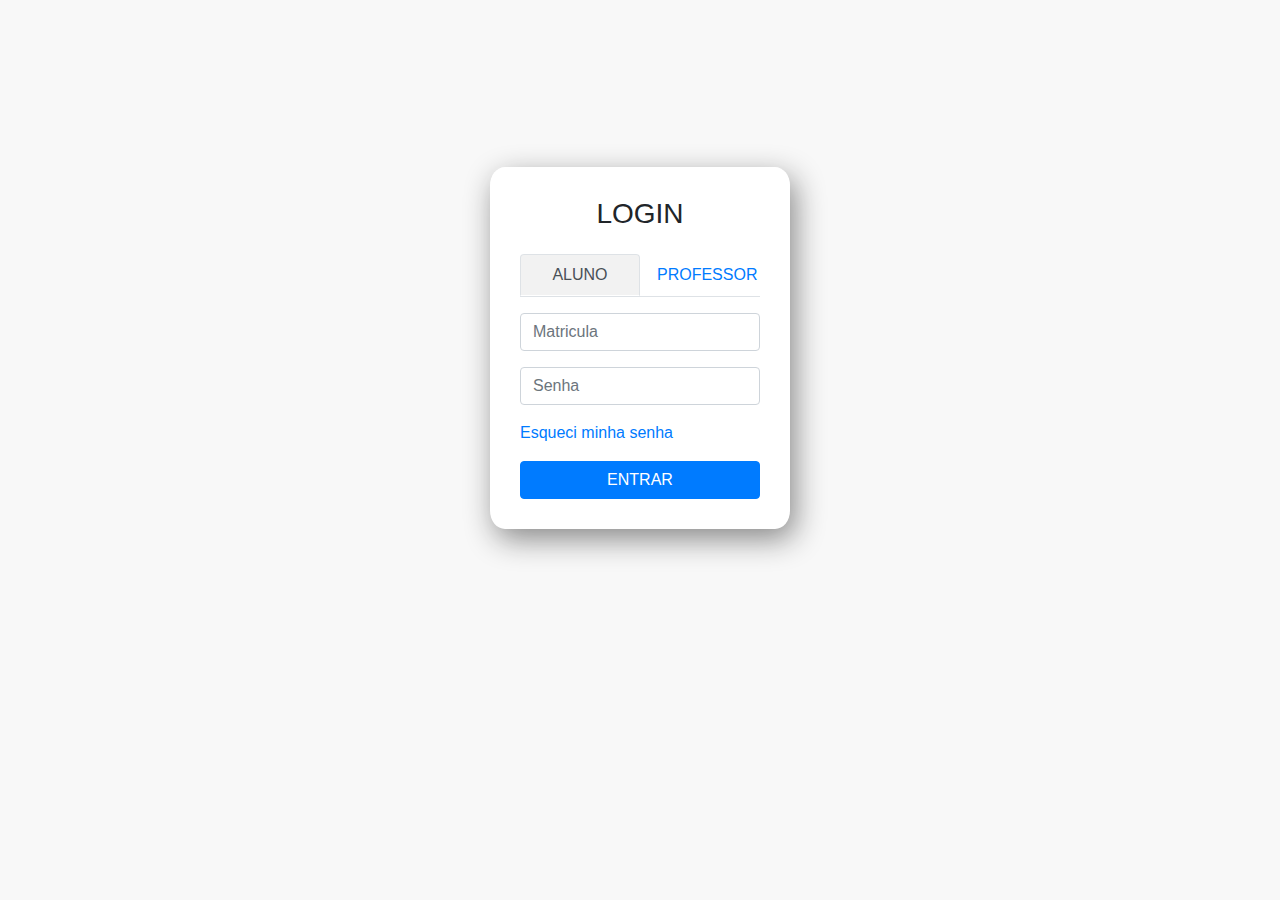
<file: index.html>
<!DOCTYPE html>
<html lang="pt-BR">

<head>
    <meta charset="utf-8">
    <meta name="viewport" content="width=device-width, initial-scale=1, shrink-to-fit=no">

    <link rel="stylesheet" href="./assets/css/bootstrap.css">
    <link rel="stylesheet" href="./assets/css/style.css">
    <title>LOGIN</title>
</head>

<body class="login-bg">

    <div class="container">
        <div class="login">
            <h3 class="mb-4 text-center text-uppercase">Login</h3>
            <nav>
                <div class="nav nav-tabs" id="nav-tab" role="tablist">
                    <a class="nav-link active col-md-6 text-center text-uppercase" id="nav-aluno-tab" data-toggle="tab" href="#nav-aluno" role="tab"
                        aria-controls="nav-aluno" aria-selected="true">Aluno</a>
                    <a class="nav-link col-md-6 text-center text-uppercase" id="nav-professor-tab" data-toggle="tab" href="#nav-professor" role="tab"
                        aria-controls="nav-professor" aria-selected="false">Professor</a>
                </div>
            </nav>
            <div class="tab-content" id="nav-tabContent">
                <div class="tab-pane fade show active" id="nav-aluno" role="tabpanel" aria-labelledby="nav-aluno-tab">
                    <form class="mt-3">
                        <div class="form-group">
                          <input type="text" class="form-control" id="matricula" placeholder="Matricula">
                        </div>
                        <div class="form-group">
                          <input type="password" class="form-control" id="senha" placeholder="Senha">
                        </div>
                        <div class="form-group">
                            <a href="#">Esqueci minha senha</a>
                        </div>
                        <a href="./listar-disciplina.html"><button type="submit"  class="btn btn-primary btn-block text-uppercase" >ENTRAR </button></a>
                      </form>
                </div>


                <div class="tab-pane fade" id="nav-professor" role="tabpanel" aria-labelledby="nav-professor-tab">
                    <form class="mt-3">
                        <div class="form-group">
                          <input type="text" class="form-control" id="usuario" placeholder="Usuário">
                        </div>
                        <div class="form-group">
                          <input type="password" class="form-control" id="senha" placeholder="Senha">
                        </div>
                        <div class="form-group">
                            <a href="#">Esqueci minha senha</a>
                        </div>
                        <button type="submit" class="btn btn-primary btn-block text-uppercase">Entrar</button>
                      </form>
                </div>
            </div>
        </div>
    </div>

    <script src="./assets/js/jquery.js"></script>
    <script src="https://cdn.jsdelivr.net/npm/popper.js@1.16.1/dist/umd/popper.min.js"></script>
    <script src="./assets/js/bootstrap.js"></script>
</body>

</html>
</file>
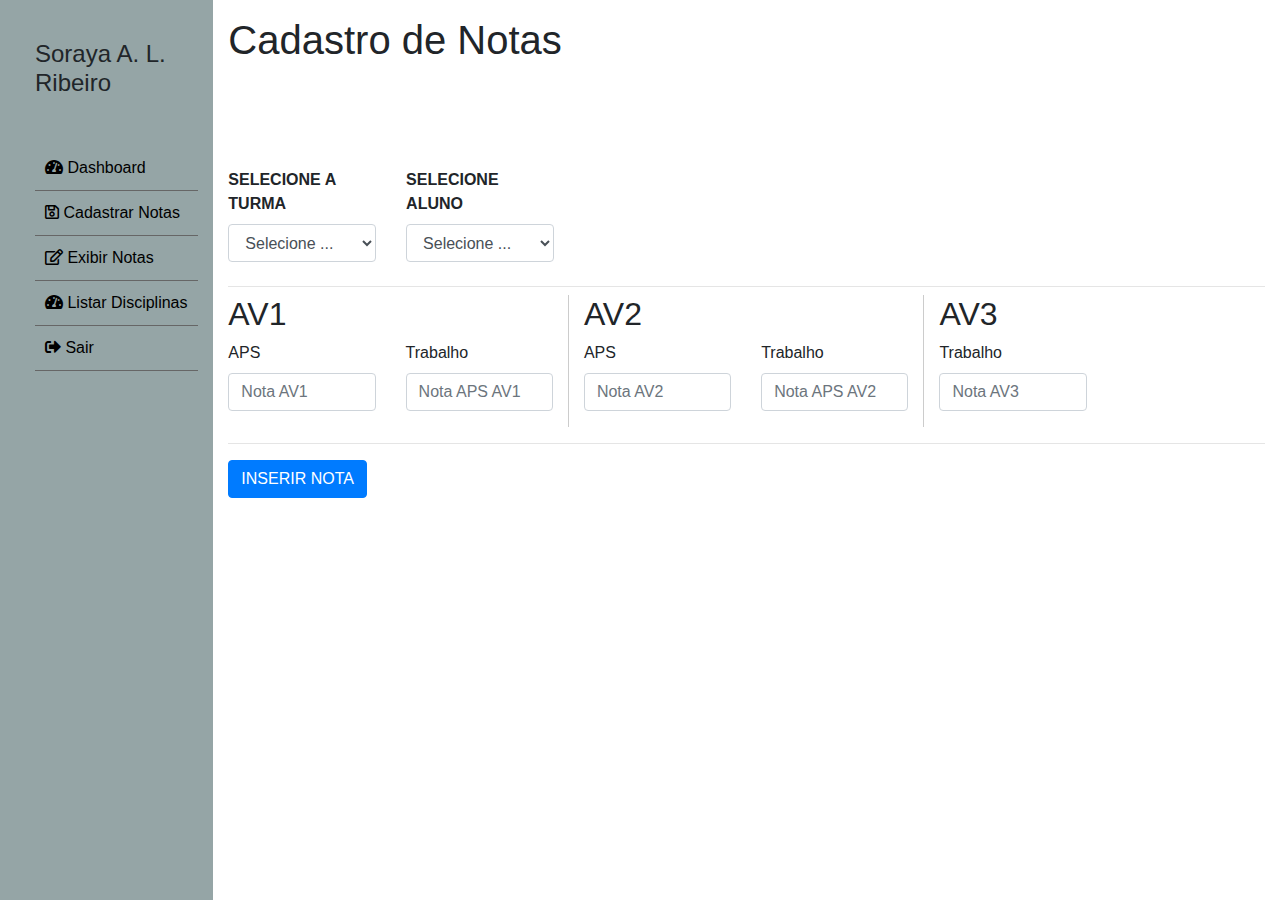
<file: cadastro-notas.html>
<!DOCTYPE html>
<html lang="pt-BR">

<head>
    <meta charset="utf-8">
    <meta name="viewport" content="width=device-width, initial-scale=1, shrink-to-fit=no">

    <link rel="stylesheet" href="./assets/css/bootstrap.css">
    <link rel="stylesheet" href="./assets/css/style.css">
    <link rel="stylesheet" href="https://pro.fontawesome.com/releases/v5.10.0/css/all.css">
    <title>Lançamento de Notas</title>
</head>

<body>

    <div class="container-fluid">
        <div class="row">
            <div class="col-md-2 sidebar">
                <h4 class="nomeAluno">Soraya A. L. Ribeiro</h4>

                <div class="itens-menu mt-5">
                    <ul>
                        <li><a href="./dashboard.html"> <i class="fas fa-tachometer-alt"></i> Dashboard</a> </li>
                        
                        <li><a href="./cadastro-notas.html"> <i class="far fa-save"></i> Cadastrar Notas</a> </li>
                        <li><a href="./listar-notas.html"> <i class="far fa-edit"></i> Exibir Notas</a> </li>
                        <li><a href="./listar-disciplina.html"> <i class="fas fa-tachometer-alt"></i> Listar Disciplinas</a> </li>
                        <li><a href="/index.html"> <i class="fas fa-sign-out-alt"></i> Sair</a> </li>
                    </ul>
                </div>
            </div>
            <div class="col-md-10">
                <div class="row pb-5 mt-3">
                    <div class="col-md-12">
                        <h1>Cadastro de Notas</h1>
                    </div>
                </div>
                <div class="row mt-5">
                    <div class="col-md-2">
                        <form>
                            <div class="form-group">
                                <label for="selecioneTurma" class="text-uppercase font-weight-bold">Selecione A
                                    Turma</label>
                                <select class="form-control" id="selecioneTurma">
                                    <option>Selecione ...</option>
                                    <option>Turma 831</option>
                                    <option>Turma 852</option>
                                    <option>Turma 861</option>
                                    <option>Turma 862</option>
                                    <option>Turma 863</option>
                                </select>
                            </div>
                        </form>
                    </div>
                    <div class="col-md-2">
                        <form>
                            <div class="form-group">
                                <label for="selecioneTurma" class="text-uppercase font-weight-bold">Selecione
                                    Aluno</label>
                                <select class="form-control" id="selecioneTurma">
                                    <option>Selecione ...</option>
                                    <option>Anderson Martins</option>
                                    <option>Soraya Ribeiro</option>
                                    <option>Ricardo Sobral</option>
                                    <option>Lidiane Lima</option>
                                </select>
                            </div>
                        </form>
                    </div>
                </div>
                <hr class="mt-2 mb-2">
                <div class="row">
                    <div class="col-md-4" style="border-right: 1px solid #ccc;">
                        <h2>AV1</h2>
                        <form>
                            <div class="row">
                                <div class="col-md-6">
                                    <div class="form-group">
                                        <label for="notaAv1">APS</label>
                                        <input type="text" class="form-control" id="notaAv1" placeholder="Nota AV1">
                                    </div>
                                </div>
                                <div class="col-md-6">
                                    <div class="form-group text-left">
                                        <label for="notaApsAv1">Trabalho</label>
                                        <input type="text" class="form-control" id="notaApsAv1"
                                            placeholder="Nota APS AV1">
                                    </div>
                                </div>
                            </div>
                        </form>
                    </div>
                    <div class="col-md-4" style="border-right: 1px solid #ccc;">
                        <h2>AV2</h2>
                        <form>
                            <div class="row">
                                <div class="col-md-6">
                                    <div class="form-group">
                                        <label for="notaAv1">APS</label>
                                        <input type="text" class="form-control" id="notaAv2" placeholder="Nota AV2">
                                    </div>
                                </div>
                                <div class="col-md-6">
                                    <div class="form-group">
                                        <label for="notaAv1">Trabalho</label>
                                        <input type="text" class="form-control" id="notaApsAv2"
                                            placeholder="Nota APS AV2">
                                    </div>
                                </div>
                            </div>
                        </form>
                    </div>
                    <div class="col-md-4">
                        <h2>AV3</h2>
                        <form>
                            <div class="row">
                                <div class="col-md-6">
                                    <div class="form-group">
                                        <label for="notaAv1">Trabalho</label>
                                        <input type="text" class="form-control" id="notaAv3" placeholder="Nota AV3">
                                    </div>
                                </div>
                            </div>
                        </form>
                    </div>
                </div>
                <hr>
                <button type="submit" class="btn btn-primary text-uppercase" data-toggle="modal" data-target="#exampleModal">Inserir Nota</button>
            </div>
        </div>
    </div>

    <!-- MOdal de Mensagens -->
    <div class="modal fade" id="exampleModal" tabindex="-1" aria-labelledby="exampleModalLabel" aria-hidden="true">
        <div class="modal-dialog">
            <div class="modal-content">
                <div class="modal-header">
                    <h5 class="modal-title" id="exampleModalLabel">MENSAGEM DE CADASTRO</h5>
                    <button type="button" class="close" data-dismiss="modal" aria-label="Close">
                        <span aria-hidden="true">&times;</span>
                    </button>
                </div>
                <div class="modal-body">
                    Notas cadastradas com Sucesso
                </div>
                <div class="modal-footer">
                    <button type="button" class="btn btn-secondary" data-dismiss="modal">Fechar</button>
                </div>
            </div>
        </div>
    </div>
    <!-- MOdal de Mensagens -->

    <script src="./assets/js/jquery.js"></script>
    <script src="https://cdn.jsdelivr.net/npm/popper.js@1.16.1/dist/umd/popper.min.js"></script>
    <script src="./assets/js/bootstrap.js"></script>
    <script src="./assets/js/main.js"></script>
</body>

</html>
</file>
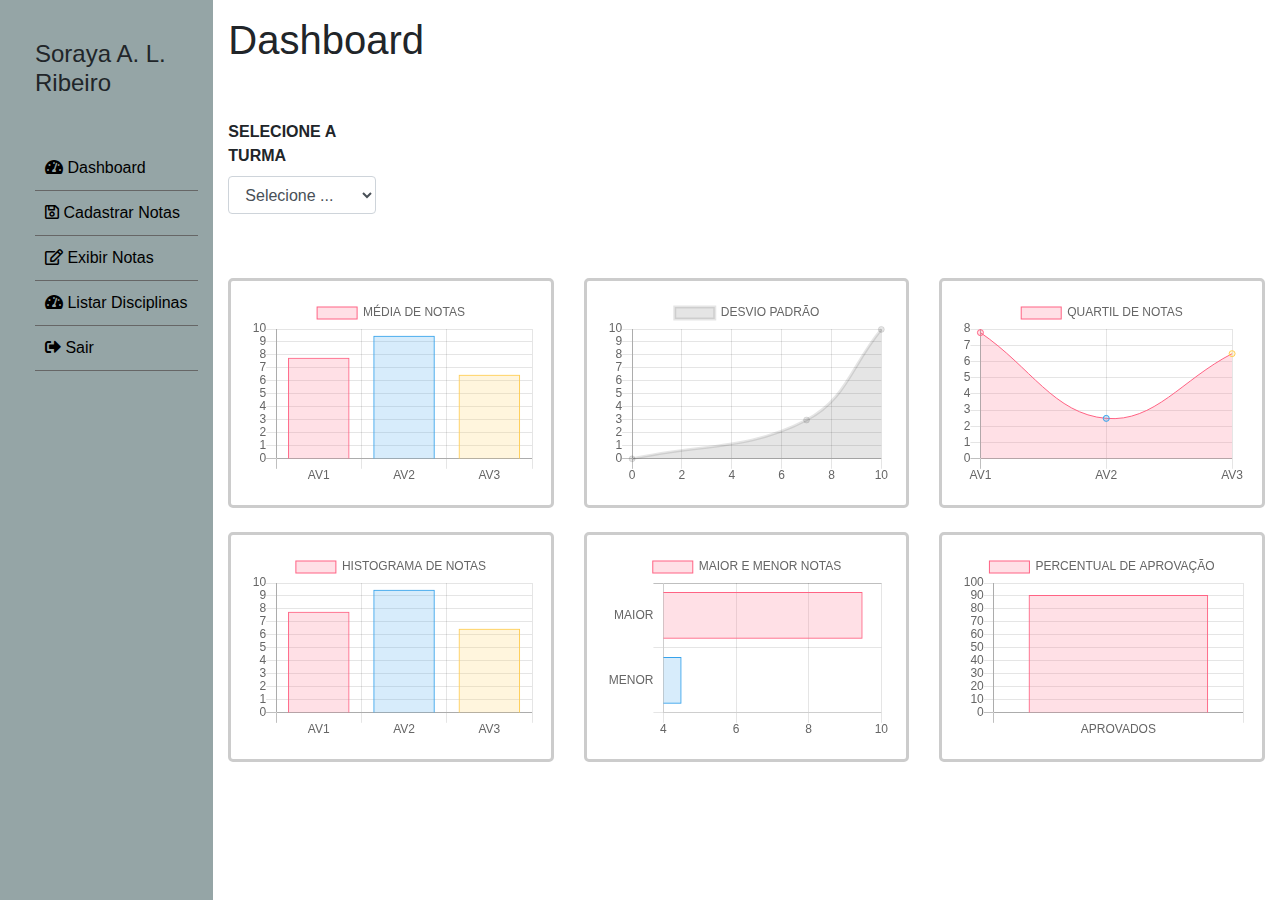
<file: dashboard.html>
<!DOCTYPE html>
<html lang="pt-BR">

<head>
    <meta charset="utf-8">
    <meta name="viewport" content="width=device-width, initial-scale=1, shrink-to-fit=no">

    <link rel="stylesheet" href="./assets/css/bootstrap.css">
    <link rel="stylesheet" href="./assets/css/style.css">
    <link rel="stylesheet" href="https://pro.fontawesome.com/releases/v5.10.0/css/all.css">
    <link rel="stylesheet" href="./assets/css/chart.css">
    <title>Dashboard</title>
</head>

<body>

    <div class="container-fluid">
        <div class="row">
            <div class="col-md-2 sidebar">
                <h4 class="nomeAluno">Soraya A. L. Ribeiro</h4>

                <div class="itens-menu mt-5">
                    <ul>
                        <li><a href="./dashboard.html"> <i class="fas fa-tachometer-alt"></i> Dashboard</a> </li>
                        
                        <li><a href="./cadastro-notas.html"> <i class="far fa-save"></i> Cadastrar Notas</a> </li>
                        <li><a href="./listar-notas.html"> <i class="far fa-edit"></i> Exibir Notas</a> </li>
                        <li><a href="./listar-disciplina.html"> <i class="fas fa-tachometer-alt"></i> Listar Disciplinas</a> </li>
                        <li><a href="/index.html"> <i class="fas fa-sign-out-alt"></i> Sair</a> </li>
                    </ul>
                </div>
            </div>
            <div class="col-md-10">
                <div class="row pb-5 mt-3">
                    <div class="col-md-12">
                        <h1>Dashboard</h1>
                    </div>
                </div>
                <div class="row mb-5">
                    <div class="col-md-2">
                        <form>
                            <div class="form-group">
                                <label for="selecioneTurma" class="text-uppercase font-weight-bold">Selecione A
                                    Turma</label>
                                <select class="form-control" id="selecioneTurma">
                                    <option>Selecione ...</option>
                                    <option>Turma 831</option>
                                    <option>Turma 852</option>
                                    <option>Turma 861</option>
                                    <option>Turma 862</option>
                                    <option>Turma 863</option>
                                </select>
                            </div>
                        </form>
                    </div>
                </div>
                <div class="row">
                    <div class="col-md-4">
                        <div class="box p-3 mb-4">
                            <canvas id="mediaNotas" height="200"></canvas>
                        </div>
                    </div>
                    <div class="col-md-4">
                        <div class="box p-3 mb-4">
                            <canvas id="desvio" height="200"></canvas>
                        </div>
                    </div>
                    <div class="col-md-4">
                        <div class="box p-3 mb-4">
                            <canvas id="quartil" height="200"></canvas>
                        </div>
                    </div>
                    <div class="col-md-4">
                        <div class="box p-3 mb-4">
                            <canvas id="histograma" height="200"></canvas>
                        </div>
                    </div>
                    <div class="col-md-4">
                        <div class="box p-3 mb-4">
                            <canvas id="mm" height="200"></canvas>
                        </div>
                    </div>
                    <div class="col-md-4">
                        <div class="box p-3 mb-4">
                            <canvas id="percapro" height="200"></canvas>
                            
                        </div>
                    </div>
                </div>
            </div>
        </div>
    </div>

    <script src="./assets/js/jquery.js"></script>
    <script src="https://cdn.jsdelivr.net/npm/popper.js@1.16.1/dist/umd/popper.min.js"></script>
    <script src="./assets/js/bootstrap.js"></script>
    <script src="./assets/js/chart.js"></script>
    <script src="./assets/js/main.js"></script>
</body>

</html>
</file>
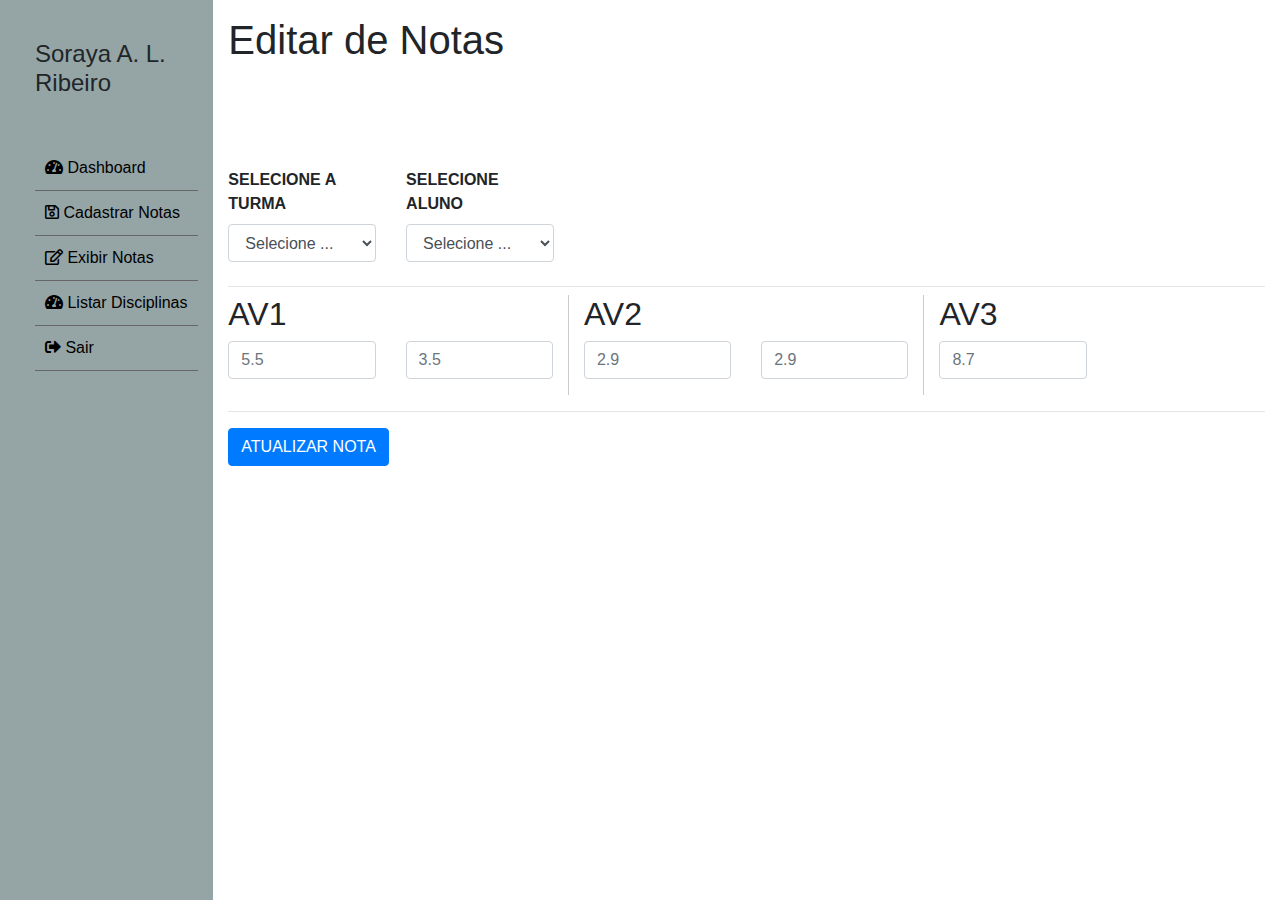
<file: editar-notas.html>
<!DOCTYPE html>
<html lang="pt-BR">

<head>
    <meta charset="utf-8">
    <meta name="viewport" content="width=device-width, initial-scale=1, shrink-to-fit=no">

    <link rel="stylesheet" href="./assets/css/bootstrap.css">
    <link rel="stylesheet" href="./assets/css/style.css">
    <link rel="stylesheet" href="https://pro.fontawesome.com/releases/v5.10.0/css/all.css">
    <title>Editar de Notas</title>
</head>

<body>

    <div class="container-fluid">
        <div class="row">
            <div class="col-md-2 sidebar">
                <h4 class="nomeAluno">Soraya A. L. Ribeiro</h4>

                <div class="itens-menu mt-5">
                    <ul>
                        <li><a href="./dashboard.html"> <i class="fas fa-tachometer-alt"></i> Dashboard</a> </li>
                       
                        <li><a href="./cadastro-notas.html"> <i class="far fa-save"></i> Cadastrar Notas</a> </li>
                        <li><a href="./listar-notas.html"> <i class="far fa-edit"></i> Exibir Notas</a> </li>
                        <li><a href="./listar-disciplina.html"> <i class="fas fa-tachometer-alt"></i> Listar Disciplinas</a> </li>
                        <li><a href="/index.html"> <i class="fas fa-sign-out-alt"></i> Sair</a> </li>
                    </ul>
                </div>
            </div>
            <div class="col-md-10">
                <div class="row pb-5 mt-3">
                    <div class="col-md-12">
                        <h1>Editar de Notas</h1>
                    </div>
                </div>
                <div class="row mt-5">
                    <div class="col-md-2">
                        <form>
                            <div class="form-group">
                                <label for="selecioneTurma" class="text-uppercase font-weight-bold">Selecione A
                                    Turma</label>
                                <select class="form-control" id="selecioneTurma">
                                    <option>Selecione ...</option>
                                    <option>Turma 831</option>
                                    <option>Turma 852</option>
                                    <option>Turma 861</option>
                                    <option>Turma 862</option>
                                    <option>Turma 863</option>
                                </select>
                            </div>
                        </form>
                    </div>
                    <div class="col-md-2">
                        <form>
                            <div class="form-group">
                                <label for="selecioneTurma" class="text-uppercase font-weight-bold">Selecione
                                    Aluno</label>
                                <select class="form-control" id="selecioneTurma">
                                    <option>Selecione ...</option>
                                    <option>Anderson Martins</option>
                                    <option>Soraya Ribeiro</option>
                                    <option>Ricardo Sobral</option>
                                    <option>Lidiane Lima</option>
                                </select>
                            </div>
                        </form>
                    </div>
                </div>
                <hr class="mt-2 mb-2">
                <div class="row">
                    <div class="col-md-4" style="border-right: 1px solid #ccc;">
                        <h2>AV1</h2>
                        <div class="text-center">
                            <form>
                                <div class="row">
                                    <div class="col-md-6">
                                        <div class="form-group">
                                            <input type="text" class="form-control" id="notaAv1" placeholder="5.5">
                                        </div>
                                    </div>
                                    <div class="col-md-6">
                                        <div class="form-group">
                                            <input type="text" class="form-control" id="notaApsAv1" placeholder="3.5">
                                        </div>
                                    </div>
                                </div>
                            </form>
                        </div>
                    </div>
                    <div class="col-md-4" style="border-right: 1px solid #ccc;">
                        <h2>AV2</h2>
                        <div class="text-center">
                            <form>
                                <div class="row">
                                    <div class="col-md-6">
                                        <div class="form-group">
                                            <input type="text" class="form-control" id="notaAv2" placeholder="2.9">
                                        </div>
                                    </div>
                                    <div class="col-md-6">
                                        <div class="form-group">
                                            <input type="text" class="form-control" id="notaApsAv2" placeholder="2.9">
                                        </div>
                                    </div>
                                </div>
                            </form>
                        </div>
                    </div>
                    <div class="col-md-4">
                        <h2>AV3</h2>
                        <div class="text-center">
                            <form>
                                <div class="row">
                                    <div class="col-md-6">
                                        <div class="form-group">
                                            <input type="text" class="form-control" id="notaAv3" placeholder="8.7">
                                        </div>
                                    </div>
                                </div>
                            </form>
                        </div>
                    </div>
                </div>
                <hr>
                <button type="submit" class="btn btn-primary text-uppercase">Atualizar Nota</button>
            </div>
        </div>
    </div>

    <script src="./assets/js/jquery.js"></script>
    <script src="https://cdn.jsdelivr.net/npm/popper.js@1.16.1/dist/umd/popper.min.js"></script>
    <script src="./assets/js/bootstrap.js"></script>
    <script src="./assets/js/main.js"></script>
</body>

</html>
</file>
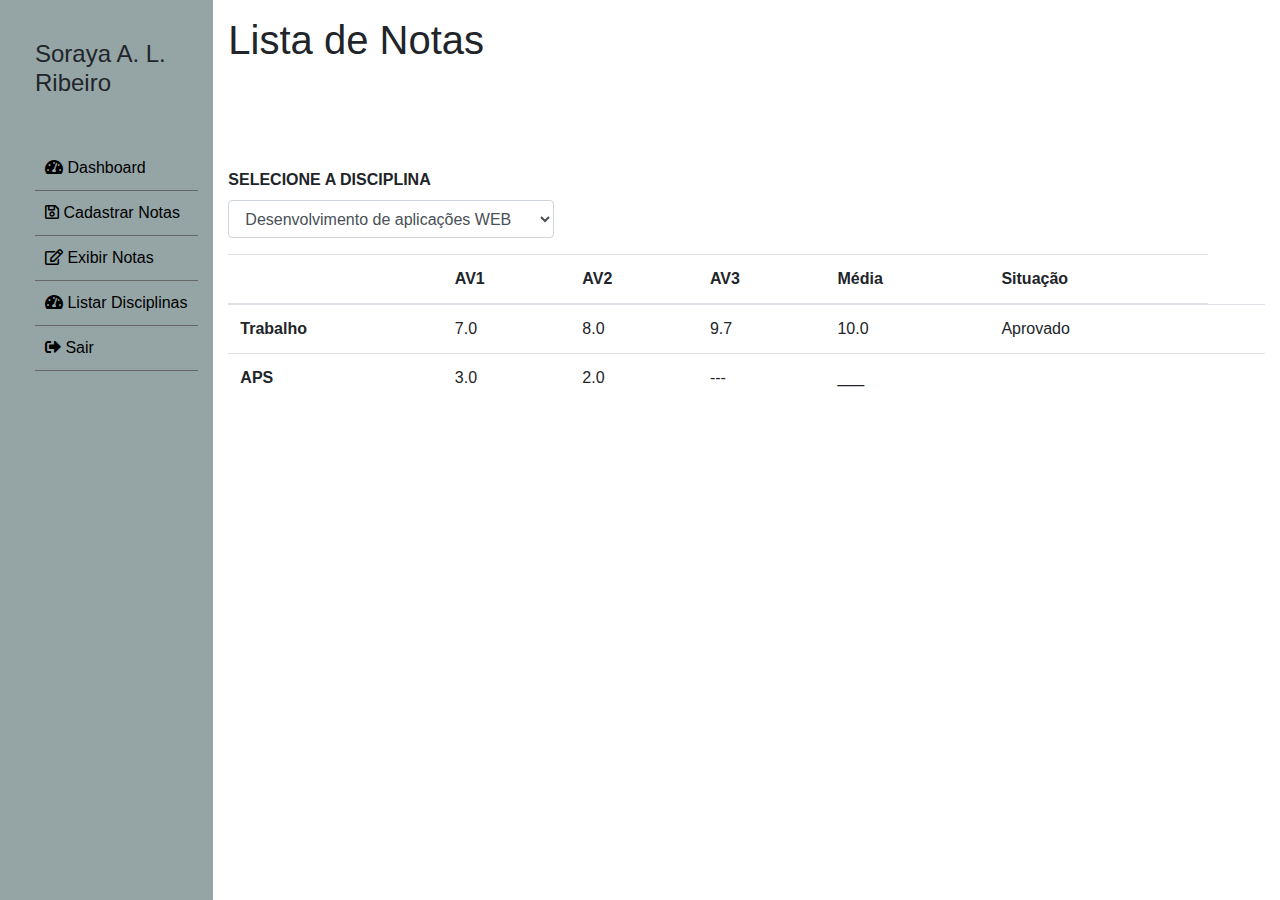
<file: listar-disciplina.html>
<!DOCTYPE html>
<html lang="pt-BR">

<head>
    <meta charset="utf-8">
    <meta name="viewport" content="width=device-width, initial-scale=1, shrink-to-fit=no">

    <link rel="stylesheet" href="./assets/css/bootstrap.css">
    <link rel="stylesheet" href="./assets/css/style.css">
    <link rel="stylesheet" href="https://pro.fontawesome.com/releases/v5.10.0/css/all.css">
    <title>Listar Disciplinas</title>
</head>

<body>

    <div class="container-fluid">
        <div class="row">
            <div class="col-md-2 sidebar">
                <h4 class="nomeAluno">Soraya A. L. Ribeiro</h4>

                <div class="itens-menu mt-5">
                    <ul>
                        <li><a href="./dashboard.html"> <i class="fas fa-tachometer-alt"></i> Dashboard</a> </li>
                        
                        <li><a href="./cadastro-notas.html"> <i class="far fa-save"></i> Cadastrar Notas</a> </li>
                        <li><a href="./listar-notas.html"> <i class="far fa-edit"></i> Exibir Notas</a> </li>
                        <li><a href="./listar-disciplina.html"> <i class="fas fa-tachometer-alt"></i> Listar Disciplinas</a> </li>
                        <li><a href="/index.html"> <i class="fas fa-sign-out-alt"></i> Sair</a> </li>
                    </ul>
                </div>
            </div>
            <div class="col-md-10">
                <div class="row pb-5 mt-3">
                    <div class="col-md-12">
                        <h1>Lista de Notas</h1>
                    </div>
                </div>
                <div class="row mt-5">
                    <div class="col-md-4">
                        <form>
                            <div class="form-group">
                                <label for="selecioneTurma" class="text-uppercase font-weight-bold">Selecione A
                                    Disciplina</label>
                                <select class="form-control" id="selecioneTurma">
                                    <option>Desenvolvimento de aplicações WEB</option>
                                    <option>Circuitos Digitais</option>
                                    <option>Algoritmos II</option>
                                    <option>Programação Estruturada</option>
                                    <option>Segurança da Internet</option> 
                                    <option>Arquitetura de Redes de Computadores</option>
                                    <option>Ética e Responsabilidade Social</option>
                                    <option>Estatística</option>
                                    <option>Matemática Discreta</option>
                                    <option>Banco de Dados</option> 
                                </select>
                            </div>
                        </form>
                    </div>
                    <div class="col-md-2">
                        <form>
                            <div class="form-group">
                                
                            </div>
                        </form>
                    </div>
                </div>

                <div class="row">
                    <div class="col-md-12">
                        <table class="table">
                            <thead>
                                <tr>
                                    <th scope="col"></th>
                                    <th scope="col">AV1</th>
                                    <th scope="col">AV2</th>
                                    <th scope="col">AV3</th>
                                    <th scope="col">Média</th>
                                    <th scope="col">Situação</th>
                                    
                                </tr>
                            </thead>
                            <tbody>
                                <tr>
                                    <th scope="row">Trabalho</th>
                                    <td>7.0</td>
                                    <td>8.0</td>
                                    <td>9.7</td>
                                    <td>10.0</td>
                                    <td>Aprovado</td>
                                    <td>
                                        
                                    </td>
                                </tr>
                                <tr>
                                    <th scope="row">APS</th>
                                    <td>3.0</td>
                                    <td>2.0</td>
                                    <td>---</td>
                                    <td>___</td>
                                    <td></td>
                                    <td> 
                                          
                                    </td>
                                </tr>
                            </tbody>
                        </table>
                    </div>
                </div>
            </div>
        </div>
    </div>

    <script src="./assets/js/jquery.js"></script>
    <script src="https://cdn.jsdelivr.net/npm/popper.js@1.16.1/dist/umd/popper.min.js"></script>
    <script src="./assets/js/bootstrap.js"></script>
    <script src="./assets/js/main.js"></script>
</body>

</html>
</file>
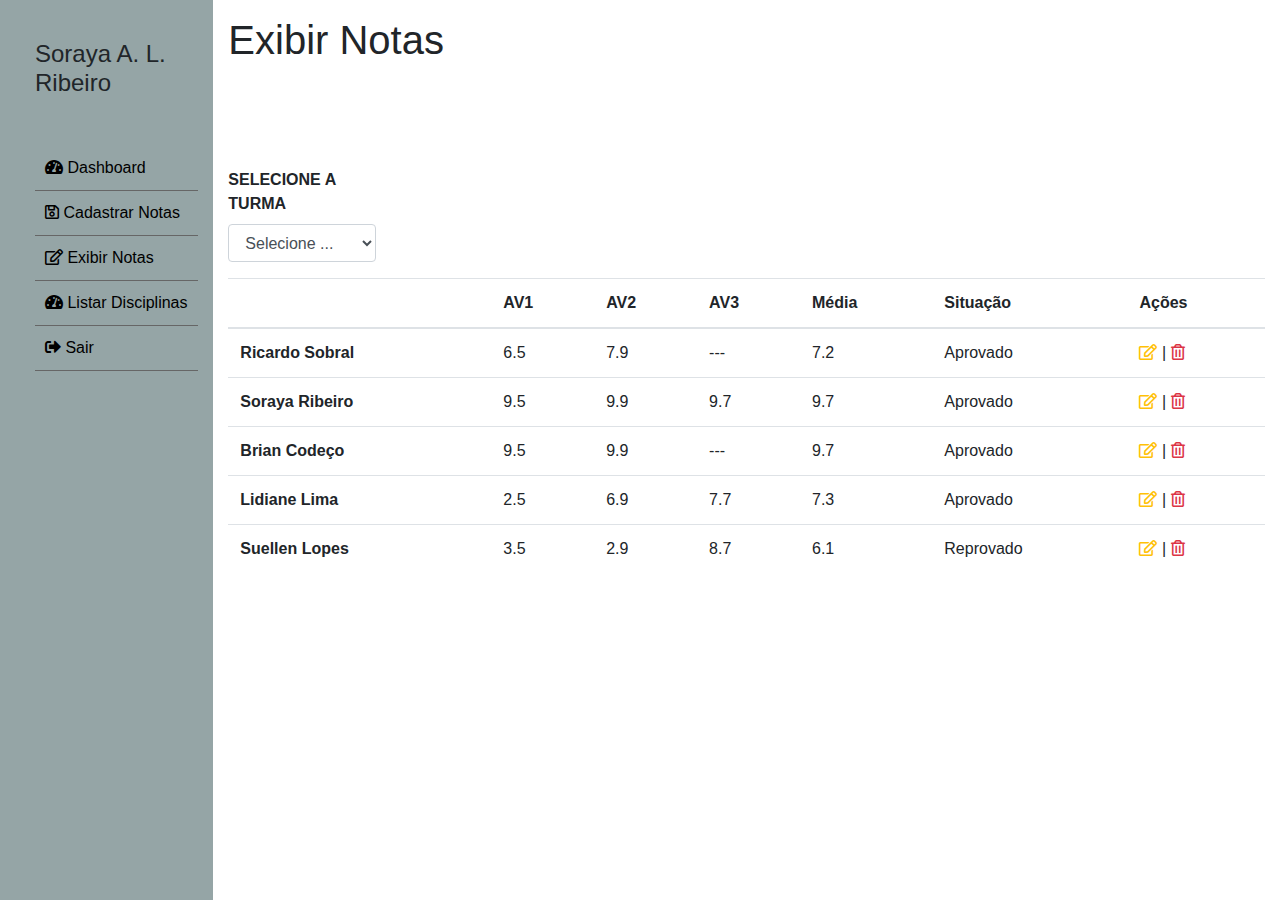
<file: listar-notas.html>
<!DOCTYPE html>
<html lang="pt-BR">

<head>
    <meta charset="utf-8">
    <meta name="viewport" content="width=device-width, initial-scale=1, shrink-to-fit=no">

    <link rel="stylesheet" href="./assets/css/bootstrap.css">
    <link rel="stylesheet" href="./assets/css/style.css">
    <link rel="stylesheet" href="https://pro.fontawesome.com/releases/v5.10.0/css/all.css">
    <title>Listar de Notas</title>
</head>

<body>

    <div class="container-fluid">
        <div class="row">
            <div class="col-md-2 sidebar">
                <h4 class="nomeAluno">Soraya A. L. Ribeiro</h4>

                <div class="itens-menu mt-5">
                    <ul>
                        <li><a href="./dashboard.html"> <i class="fas fa-tachometer-alt"></i> Dashboard</a> </li>
                        
                        <li><a href="./cadastro-notas.html"> <i class="far fa-save"></i> Cadastrar Notas</a> </li>
                        <li><a href="./listar-notas.html"> <i class="far fa-edit"></i> Exibir Notas</a> </li>
                        <li><a href="./listar-disciplina.html"> <i class="fas fa-tachometer-alt"></i> Listar Disciplinas</a> </li>
                        <li><a href="/index.html"> <i class="fas fa-sign-out-alt"></i> Sair</a> </li>
                    </ul>
                </div>
            </div>
            <div class="col-md-10">
                <div class="row pb-5 mt-3">
                    <div class="col-md-12">
                        <h1>Exibir Notas</h1>
                    </div>
                </div>
                <div class="row mt-5">
                    <div class="col-md-2">
                        <form>
                            <div class="form-group">
                                <label for="selecioneTurma" class="text-uppercase font-weight-bold">Selecione A
                                    Turma</label>
                                <select class="form-control" id="selecioneTurma">
                                    <option>Selecione ...</option>
                                    <option>Turma 831</option>
                                    <option>Turma 852</option>
                                    <option>Turma 861</option>
                                    <option>Turma 862</option>
                                    <option>Turma 863</option>                                    
                                </select>
                            </div>
                        </form>
                    </div>
                    <div class="col-md-2">
                        <form>
                            <div class="form-group">
                                <!-- <label for="selecioneTurma" class="text-uppercase font-weight-bold">Selecione
                                    Aluno</label>
                                <select class="form-control" id="selecioneTurma">
                                    <option>Selecione ...</option>
                                    <option>Anderson Martins</option>
                                    <option>Soraya Ribeiro</option>
                                    <option>Ricardo Sobral</option>
                                    <option>Lidiane Lima</option>
                                </select> -->
                            </div>
                        </form>
                    </div>
                </div>

                <div class="row">
                    <div class="col-md-12">
                        <table class="table">
                            <thead>
                                <tr>
                                    <th scope="col"></th>
                                    <th scope="col">AV1</th>
                                    <th scope="col">AV2</th>
                                    <th scope="col">AV3</th>
                                    <th scope="col">Média</th>
                                    <th scope="col">Situação</th>
                                    <th scope="col">Ações</th>
                                </tr>
                            </thead>
                            <tbody>
                                <tr>
                                    <th scope="row">Ricardo Sobral</th>
                                    <td>6.5</td>
                                    <td>7.9</td>
                                    <td>---</td>
                                    <td>7.2</td>
                                    <td>Aprovado</td>
                                    <td>
                                        <a href="./editar-notas.html"> <i class="far fa-edit text-warning"></i> </a> | <a href="#" data-toggle="modal" data-target="#exampleModal"> <i class="far fa-trash-alt text-danger"></i> </a>
                                    </td>
                                </tr>
                                <tr>
                                    <th scope="row">Soraya Ribeiro</th>
                                    <td>9.5</td>
                                    <td>9.9</td>
                                    <td>9.7</td>
                                    <td>9.7</td>
                                    <td>Aprovado</td>
                                    <td>
                                        <a href="./editar-notas.html"> <i class="far fa-edit text-warning"></i> </a> | <a href="#" data-toggle="modal" data-target="#exampleModal"> <i class="far fa-trash-alt text-danger"></i> </a>
                                    </td>
                                </tr>
                                <tr>
                                    <th scope="row">Brian Codeço</th>
                                    <td>9.5</td>
                                    <td>9.9</td>
                                    <td>---</td>
                                    <td>9.7</td>
                                    <td>Aprovado</td>
                                    <td>
                                        <a href="./editar-notas.html"> <i class="far fa-edit text-warning"></i> </a> | <a href="#" data-toggle="modal" data-target="#exampleModal"> <i class="far fa-trash-alt text-danger"></i> </a>
                                    </td>
                                </tr>
                                <tr>
                                    <th scope="row">Lidiane Lima</th>
                                    <td>2.5</td>
                                    <td>6.9</td>
                                    <td>7.7</td>
                                    <td>7.3</td>
                                    <td>Aprovado</td>
                                    <td>
                                        <a href="./editar-notas.html"> <i class="far fa-edit text-warning"></i> </a> | <a href="#" data-toggle="modal" data-target="#exampleModal"> <i class="far fa-trash-alt text-danger"></i> </a>
                                    </td>
                                </tr>
                                <tr>
                                    <th scope="row">Suellen Lopes</th>
                                    <td>3.5</td>
                                    <td>2.9</td>
                                    <td>8.7</td>
                                    <td>6.1</td>
                                    <td>Reprovado</td>
                                    <td>
                                        <a href="./editar-notas.html"> <i class="far fa-edit text-warning"></i> </a> | <a href="#" data-toggle="modal" data-target="#exampleModal"> <i class="far fa-trash-alt text-danger"></i> </a>
                                        
                                    </td>
                                </tr>
                            </tbody>
                        </table>
                    </div>
                </div>
            </div>
        </div>
    </div>

     <!-- MOdal de Mensagens -->
     <div class="modal fade" id="exampleModal" tabindex="-1" aria-labelledby="exampleModalLabel1" aria-hidden="true">
        <div class="modal-dialog">
            <div class="modal-content">
                <div class="modal-header">
                    <h5 class="modal-title" id="exampleModalLabel1">EXCLUSÃO DE NOTA</h5>
                    <button type="button" class="close" data-dismiss="modal" aria-label="Close">
                        <span aria-hidden="true">&times;</span>
                    </button>
                </div>
                <div class="modal-body">
                    NOTA APAGADA!
                </div>
                <div class="modal-footer">
                    <button type="button" class="btn btn-secondary" data-dismiss="modal">Fechar</button>
                    
                </div>
                
            </div>
        </div>
    </div>
    <!-- MOdal de Mensagens -->

    <script src="./assets/js/jquery.js"></script>
    <script src="https://cdn.jsdelivr.net/npm/popper.js@1.16.1/dist/umd/popper.min.js"></script>
    <script src="./assets/js/bootstrap.js"></script>
    <script src="./assets/js/main.js"></script>
</body>

</html>
</file>
<file: assets/css/style.css>
/*
  Glossary
  1 - Aluno
  2 - Dashboard
  3 - Login
*/

/* 1 - Aluno */
/* 2 - Dashboard */
.sidebar {
  background: #95a5a6;
  height: 100vh;
}

.nomeAluno {
  padding: 40px 0 0 20px;
}

.itens-menu ul {
  list-style: none;
  padding: 0 0 0 20px;
  margin: 0;
}

.itens-menu ul li {
  border-bottom: 1px solid #666;
  padding: 10px 0px;
}

.itens-menu ul li:hover {
  background-color: #f2f2f2;
}

.itens-menu ul li:hover a {
  color: #0d5eb4;
}

.itens-menu ul li a {
  padding-left: 10px;
  color: #000;
  text-decoration: none;
}

.box {
  border: 3px solid #ccc;
  border-radius: 5px;
}



/* 3 - Login */
a.active {
  background-color: #f2f2f2 !important;
}

.login-bg {
  background-color: #f8f8f8;
}

.login {
  max-width: 300px;
  margin: 0 auto;
  margin-top: 15% !important;
  background: #fff;
  padding: 30px;
  box-shadow: 5px 10px 30px #888888;
  border-radius: 5%;
}
</file>
<file: assets/css/chart.css>
/*
 * DOM element rendering detection
 * https://davidwalsh.name/detect-node-insertion
 */
@keyframes chartjs-render-animation {
	from { opacity: 0.99; }
	to { opacity: 1; }
}

.chartjs-render-monitor {
	animation: chartjs-render-animation 0.001s;
}

/*
 * DOM element resizing detection
 * https://github.com/marcj/css-element-queries
 */
.chartjs-size-monitor,
.chartjs-size-monitor-expand,
.chartjs-size-monitor-shrink {
	position: absolute;
	direction: ltr;
	left: 0;
	top: 0;
	right: 0;
	bottom: 0;
	overflow: hidden;
	pointer-events: none;
	visibility: hidden;
	z-index: -1;
}

.chartjs-size-monitor-expand > div {
	position: absolute;
	width: 1000000px;
	height: 1000000px;
	left: 0;
	top: 0;
}

.chartjs-size-monitor-shrink > div {
	position: absolute;
	width: 200%;
	height: 200%;
	left: 0;
	top: 0;
}
</file>
